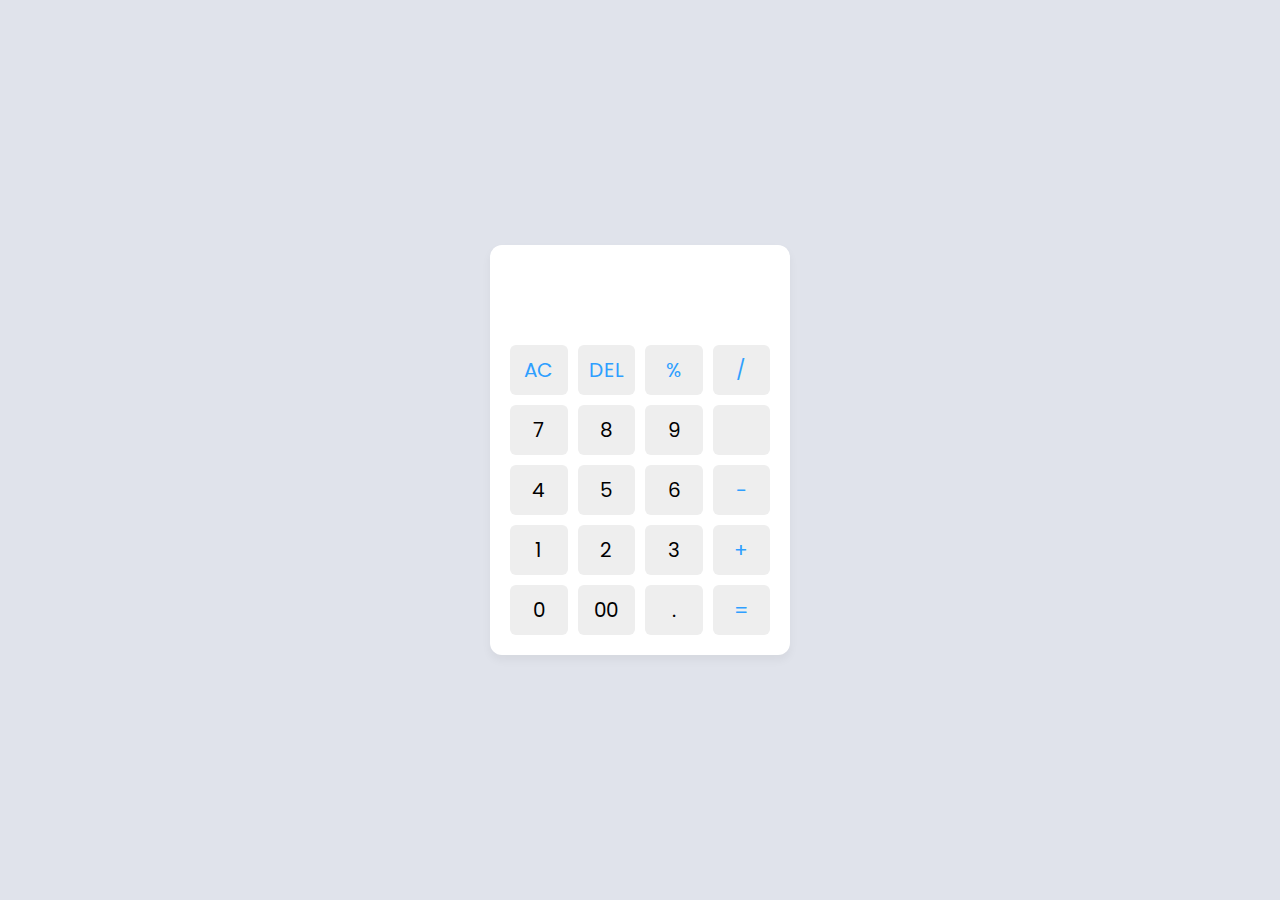
<file: codsoft/calculator/index.html>
<!DOCTYPE html>
<!-- Coding By CodingNepal - codingnepalweb.com -->
<html lang="en">
  <head>
    <meta charset="UTF-8" />
    <meta http-equiv="X-UA-Compatible" content="IE=edge" />
    <meta name="viewport" content="width=device-width, initial-scale=1.0" />
    <title>Calculator in HTML CSS & JavaScript</title>
    <link rel="stylesheet" href="style.css" />
  </head>
  <body>
    <div class="container">
      <input type="text" class="display" />

      <div class="buttons">
        <button class="operator" data-value="AC">AC</button>
        <button class="operator" data-value="DEL">DEL</button>
        <button class="operator" data-value="%">%</button>
        <button class="operator" data-value="/">/</button>

        <button data-value="7">7</button>
        <button data-value="8">8</button>
        <button data-value="9">9</button>
        <button class="operator" data-value=""></button>

        <button data-value="4">4</button>
        <button data-value="5">5</button>
        <button data-value="6">6</button>
        <button class="operator" data-value="-">-</button>

        <button data-value="1">1</button>
        <button data-value="2">2</button>
        <button data-value="3">3</button>
        <button class="operator" data-value="+">+</button>

        <button data-value="0">0</button>
        <button data-value="00">00</button>
        <button data-value=".">.</button>
        <button class="operator" data-value="=">=</button>
      </div>
    </div>

    <script src="script.js"></script>
  </body>
</html>
</file>
<file: codsoft/calculator/style.css>
/* Import Google font - Poppins */
@import url("https://fonts.googleapis.com/css2?family=Poppins:wght@300;400;500;600;700&display=swap");
* {
  margin: 0;
  padding: 0;
  box-sizing: border-box;
  font-family: "Poppins", sans-serif;
}
body {
  height: 100vh;
  display: flex;
  align-items: center;
  justify-content: center;
  background: #e0e3eb;
}
.container {
  position: relative;
  max-width: 300px;
  width: 100%;
  border-radius: 12px;
  padding: 10px 20px 20px;
  background: #fff;
  box-shadow: 0 5px 10px rgba(0, 0, 0, 0.05);
}
.display {
  height: 80px;
  width: 100%;
  outline: none;
  border: none;
  text-align: right;
  margin-bottom: 10px;
  font-size: 25px;
  color: #000e1a;
  pointer-events: none;
}
.buttons {
  display: grid;
  grid-gap: 10px;
  grid-template-columns: repeat(4, 1fr);
}
.buttons button {
  padding: 10px;
  border-radius: 6px;
  border: none;
  font-size: 20px;
  cursor: pointer;
  background-color: #eee;
}
.buttons button:active {
  transform: scale(0.99);
}
.operator {
  color: #2f9fff;
}
</file>
